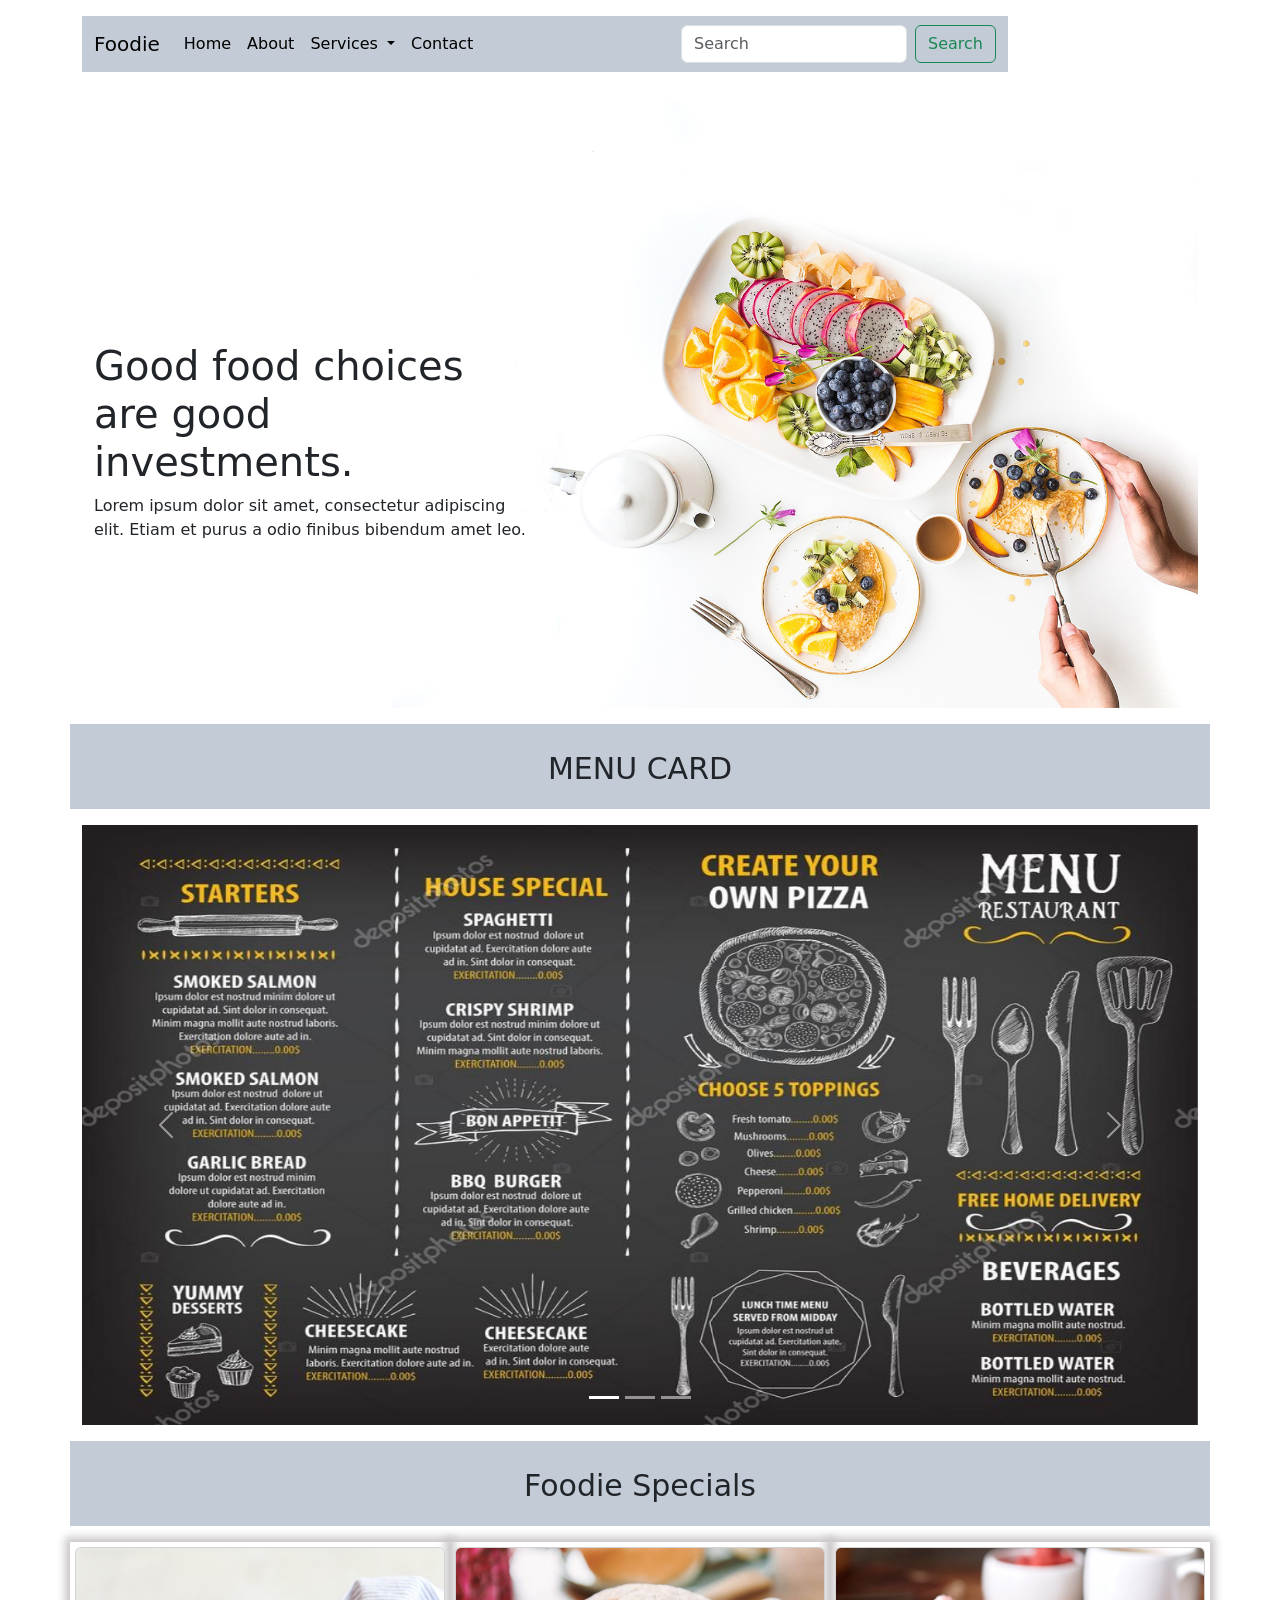
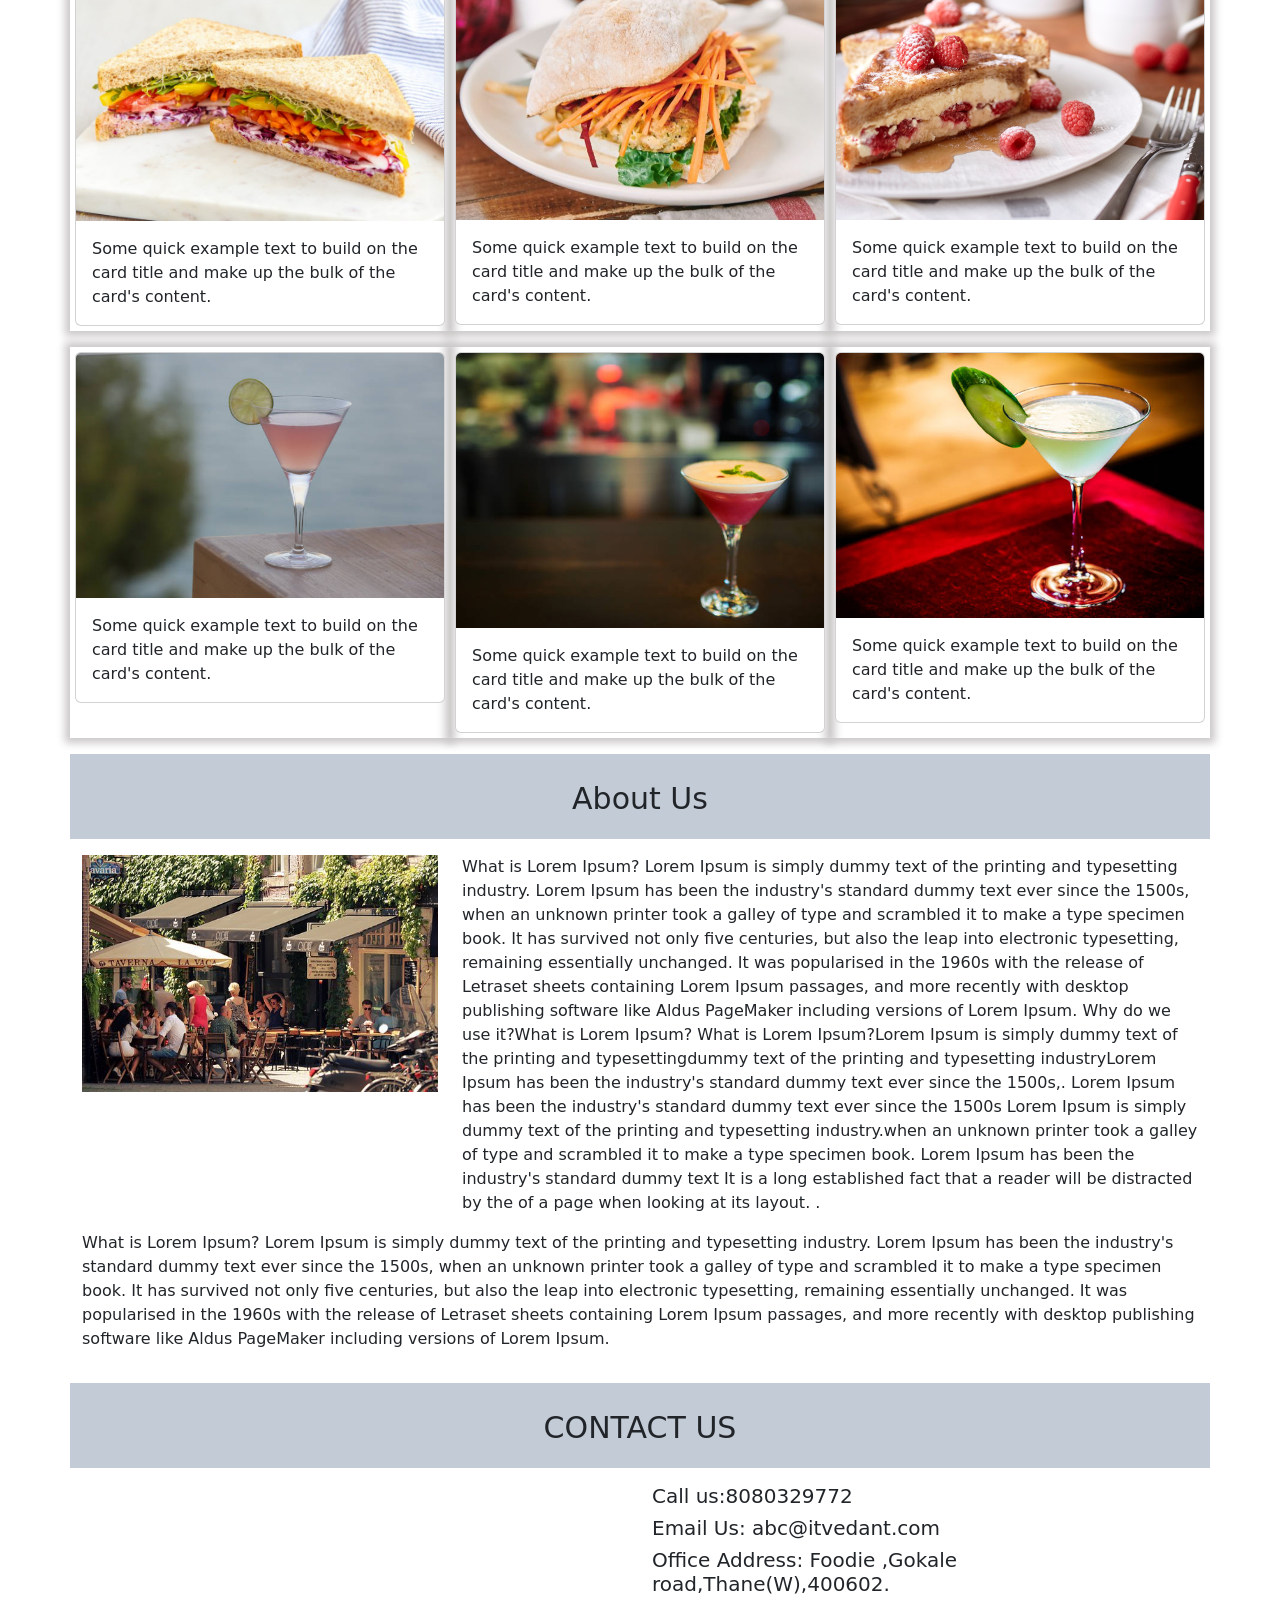
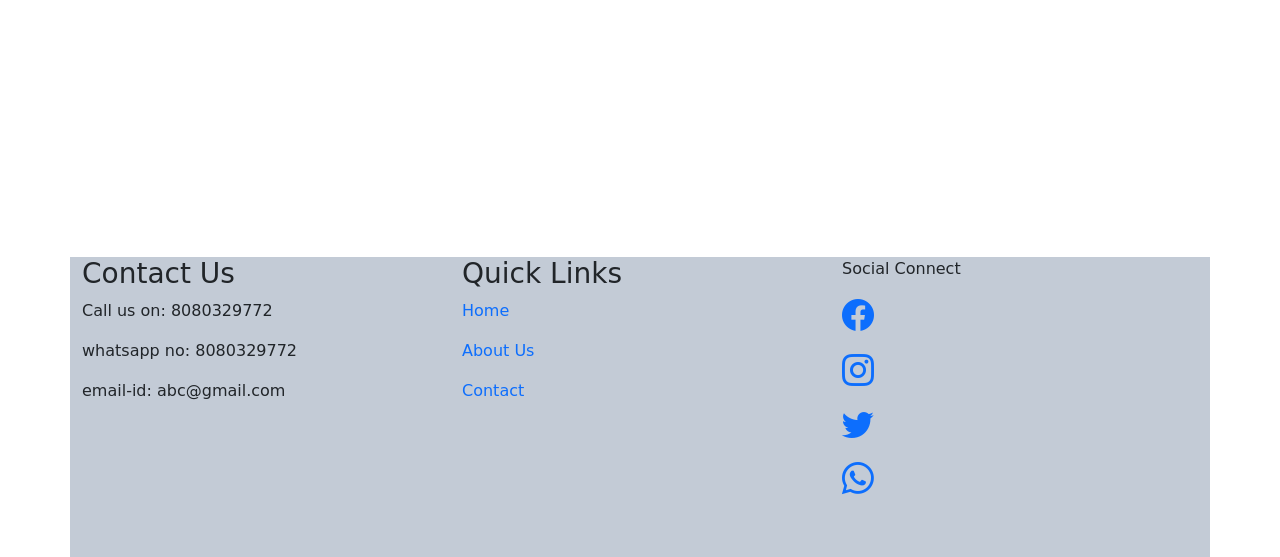
<file: index.html>
<!doctype html>
<html lang="en">
  <head>
    <!-- Required meta tags -->
    <meta charset="utf-8">
    <meta name="viewport" content="width=device-width, initial-scale=1">

    <!-- Bootstrap CSS -->
    <link href="https://cdn.jsdelivr.net/npm/bootstrap@5.1.3/dist/css/bootstrap.min.css" rel="stylesheet" integrity="sha384-1BmE4kWBq78iYhFldvKuhfTAU6auU8tT94WrHftjDbrCEXSU1oBoqyl2QvZ6jIW3" crossorigin="anonymous">
     <!---CDN icon--->
	 <link rel="stylesheet" href="https://cdn.jsdelivr.net/npm/bootstrap-icons@1.6.1/font/bootstrap-icons.css">
	 <link href="style.css" rel="stylesheet">
    <title>Portfolio</title>
  </head>
  <body>
    <div class="container">
	   <div class="row">
	  
	   <!---Nav Start--->
	       
	       <div class="col-md-10 mt-3">
			    <nav class="navbar navbar-expand-lg navbar-light " style="background-color:#c3cbd6">
				  <div class="container-fluid">
					<a class="navbar-brand" style="color:black;"href="index.html">Foodie</a>
					<button class="navbar-toggler" type="button" data-bs-toggle="collapse" data-bs-target="#navbarSupportedContent" aria-controls="navbarSupportedContent" aria-expanded="false" aria-label="Toggle navigation">
					  <span class="navbar-toggler-icon"></span>
	 				</button>
					<div class="collapse navbar-collapse" id="navbarSupportedContent">
					  <ul class="navbar-nav me-auto mb-2 mb-lg-0">
						<li class="nav-item">
						  <a class="nav-link active" aria-current="page" style="color:black;" href="index.html">Home</a>
						</li>
						<li class="nav-item">
						  <a class="nav-link" style="color:black;" href="about.html">About</a>
						</li>
						<li class="nav-item dropdown">
						  <a class="nav-link dropdown-toggle" style="color:black;" href="#" id="navbarDropdown" role="button" data-bs-toggle="dropdown" aria-expanded="false">
							Services
						  </a>
						  <ul class="dropdown-menu" aria-labelledby="navbarDropdown"><!----linked External  websites----->
							<li><a class="dropdown-item" href="https://foodnetwork.co.uk/starters-course/">Starters</a></li>
							<li><a class="dropdown-item" href="https://www.allrecipes.com/recipes/80/main-dish/">Main cource</a></li>
							<li><a class="dropdown-item" href="https://food.ndtv.com/recipes/desserts-recipes">Desserts</a></li>
							<li><a class="dropdown-item" href="https://www.starbucks.in/menu-list/drinks/Featured_Drinks">Drinks</a></li>
						  </ul>
						</li>
						<li class="nav-item">
						  <a class="nav-link active" style="color:black;" href="contact.html">Contact </a>
						</li>
					  </ul>
					  <form class="d-flex">
						<input class="form-control me-2" type="search" placeholder="Search" aria-label="Search">
						<button class="btn  btn-outline-success" type="submit">Search</button>
					  </form>   
					</div>
				  </div>
				</nav>
	       </div>
	   <!---Nav End--->
	    <!----about us---->
	   <section id="home">
    <div class="container-fluid px-0 top-banner">
      <div class="container">
        <div class="row">
          <div class="col-lg-5 col-md-6">
            <h1>Good food choices are good investments.</h1>
            <p>Lorem ipsum dolor sit amet, consectetur adipiscing elit. Etiam et purus a odio finibus bibendum amet leo.
            </p>
            
          </div>
        </div>
      </div>
    </div>
  </section>
	   <!----about is end--->
	    <!----Slider Title---->
	      <div class="col-md-12 mt-3 section">
            MENU CARD
	    </div>
	   <!----Slider Title End--->
	  
	            <div class="col-md-12 mt-3"><!---image slider Start--->
	                     <div id="carouselExampleIndicators" class="carousel slide" data-bs-ride="carousel">
						  <div class="carousel-indicators">
							<button type="button" data-bs-target="#carouselExampleIndicators" data-bs-slide-to="0" class="active" aria-current="true" aria-label="Slide 1"></button>
							<button type="button" data-bs-target="#carouselExampleIndicators" data-bs-slide-to="1" aria-label="Slide 2"></button>
							<button type="button" data-bs-target="#carouselExampleIndicators" data-bs-slide-to="2" aria-label="Slide 3"></button>
						  </div>
						  <div class="carousel-inner">
							<div class="carousel-item active">
							  <img src="asset//photo//4.jpg" height="600px" class="d-block w-100" alt="...">
							</div>
							<div class="carousel-item">
							  <img src="asset//photo//5.jpg" height="600px" class="d-block w-100" alt="...">
							</div>
							<div class="carousel-item">
							  <img src="asset//photo//6.jpg" height="600px" class="d-block w-100" alt="...">
							</div>
						  </div>
						  <button class="carousel-control-prev" type="button" data-bs-target="#carouselExampleIndicators" data-bs-slide="prev">
							<span class="carousel-control-prev-icon" aria-hidden="true"></span>
							<span class="visually-hidden">Previous</span>
						  </button>
						  <button class="carousel-control-next" type="button" data-bs-target="#carouselExampleIndicators" data-bs-slide="next">
							<span class="carousel-control-next-icon" aria-hidden="true"></span>
							<span class="visually-hidden">Next</span>
						  </button>
						</div>
	            </div><!---image slider end--->
	   <!----Card Title---->
	      <div class="col-md-12 mt-3 section">
            Foodie Specials
	    </div>
	   <!----Card Title End--->
		<!----Project cards open --->
				<div class="col-md-4 mt-3 cards ">
				    
					   <div class="card" style="width:100%;">
						  <img src="asset//photo//img-3.jpg" class="card-img-top" alt="...">
						  <div class="card-body">
							<p class="card-text">Some quick example text to build on the card title and make up the bulk of the card's content.</p>
						  </div>
						</div>
				</div>
				<div class="col-md-4 mt-3 cards">
				    
					   <div class="card" style="width:100%;">
						  <img src="asset//photo//img-4.jpg" class="card-img-top" alt="...">
						  <div class="card-body">
							<p class="card-text">Some quick example text to build on the card title and make up the bulk of the card's content.</p>
						  </div>
						</div>
				</div>
				<div class="col-md-4 mt-3 cards">
				    
					   <div class="card" style="width:100%;">
						  <img src="asset//photo//img-5.jpg" class="card-img-top" alt="...">
						  <div class="card-body">
							<p class="card-text">Some quick example text to build on the card title and make up the bulk of the card's content.</p>
						  </div>
						</div>
				</div>
				<div class="col-md-4 mt-3 cards">
				    
					   <div class="card" style="width:100%  height:400px;">
						  <img src="asset//photo//1.jpg" class="card-img-top" alt="...">
						  <div class="card-body">
							<p class="card-text">Some quick example text to build on the card title and make up the bulk of the card's content.</p>
						  </div>
						</div>
				</div>
				<div class="col-md-4 mt-3 cards">
				    
					   <div class="card" style="width:100% height:400px;">
						  <img src="asset//photo//2.jpg" class="card-img-top"  alt="...">
						  <div class="card-body">
							<p class="card-text">Some quick example text to build on the card title and make up the bulk of the card's content.</p>
						  </div>
						</div>
				</div>
				<div class="col-md-4 mt-3 cards">
				    
					   <div class="card" style="width:100% height:400px;">
						  <img src="asset//photo//3.jpg" class="card-img-top" alt="...">
						  <div class="card-body">
							<p class="card-text">Some quick example text to build on the card title and make up the bulk of the card's content.</p>
						  </div>
						</div>
				</div>
		<!----Project cards end --->
		<!----About Us Title---->
	      <div class="col-md-12 mt-3 section">
            About Us
	    </div>
	   <!----ABout Us  Title End--->
	   <!----About Us--->
	                <div class="col-md-4 mt-3 ">
		               <img src="asset//photo//cafe.jpg" class="card-img-top"  alt="...">
					</div>
					 <div class="col-md-8 mt-3 ">
					  <p> What is Lorem Ipsum?
                        Lorem Ipsum is simply dummy text of the printing and typesetting industry. Lorem Ipsum has been the industry's standard dummy text ever since the 1500s, when an unknown printer took a galley of type and scrambled it to make a type specimen book. It has survived not only five centuries, but also the leap into electronic typesetting, remaining essentially unchanged. It was popularised in the 1960s with the release of Letraset sheets containing Lorem Ipsum passages, and more recently with desktop publishing software like Aldus PageMaker including versions of Lorem Ipsum.
					    Why do we use it?What is Lorem Ipsum? What is Lorem Ipsum?Lorem Ipsum is simply  dummy text of the printing and typesettingdummy text of the printing and typesetting industryLorem Ipsum has been the industry's standard dummy text ever since the 1500s,. Lorem Ipsum has been the industry's standard dummy text ever since the 1500s  Lorem Ipsum is simply dummy text of the printing and typesetting industry.when an unknown printer took a galley of type and scrambled it to make a type specimen book.  Lorem Ipsum has been the industry's standard dummy text
                        It is a long established fact that a reader will be distracted by the  of a page when looking at its layout. .</p>
					</div>
					 <div class="col-md-12 ">
					  <p> What is Lorem Ipsum?
                        Lorem Ipsum is simply dummy text of the printing and typesetting industry. Lorem Ipsum has been the industry's standard dummy text ever since the 1500s, when an unknown printer took a galley of type and scrambled it to make a type specimen book. It has survived not only five centuries, but also the leap into electronic typesetting, remaining essentially unchanged. It was popularised in the 1960s with the release of Letraset sheets containing Lorem Ipsum passages, and more recently with desktop publishing software like Aldus PageMaker including versions of Lorem Ipsum.</p>
					 </div>
					  
					 
	   <!---About us end--->
	   
	   <!----Contact Us Title---->
	      <div class="col-md-12 mt-3 section">
            CONTACT US
	    </div>
	   <!----Contact Us  Title End--->
	   <!----Contact Us--->
	        <div class="col-md-6 mt-3">
	    <iframe src="https://www.google.com/maps/embed?pb=!1m18!1m12!1m3!1d114220.05304267553!2d72.85588437078384!3d19.149434245417037!2m3!1f0!2f0!3f0!3m2!1i1024!2i768!4f13.1!3m3!1m2!1s0x0%3A0x89ff617b4a6cbf6f!2sItvedant%20Education%20Pvt.%20Ltd%20-%20Thane!5e0!3m2!1sen!2sin!4v1631709119260!5m2!1sen!2sin" width="460" height="350" style="border:0;" allowfullscreen="" loading="lazy"></iframe>
    	</div>
		<div class="col-md-6 mt-3 ">
	
	    <H5> Call us:8080329772</h5>
		<H5> Email Us: abc@itvedant.com</h5>
		<H5> Office Address: Foodie ,Gokale road,Thane(W),400602.</h5>
	</div>
	   <!----ContactUs End --->
	   
		<!----Footer Start--->

			    <div class="col-md-4 mt-3 footer" style="  height:300px ">
				
				 
	            <h3>Contact Us</h3> 
				<p> Call us on: 8080329772</p>
				<p> whatsapp no: 8080329772</p>
				<p> email-id: abc@gmail.com</p>
				
				</div>
				
                <div class="col-md-4 mt-3 footer"style="height:300px">
			     	<h3>Quick Links </h3>
				   <p><a href="index.html" style="text-decoration:none"> Home</a></p>
                   <p><a href="about.html" style="text-decoration:none"> About Us</a></p>
                 
                   <p><a href="contact.html" style="text-decoration:none"> Contact</a></p>
				</div>
				
		        <div class="col-md-4 mt-3 footer" style="height:300px">  
				 Social Connect
				 <p><h2><a href="http://www.facebook.com"  target="_blank"><i class="bi bi-facebook"></i></a></h2></p>
				 <p><h2><a href="http://www.instagram.com"  target="_blank"><i class="bi bi-instagram"></i></a></h2></p>
				 <p><h2><a href="http://www.twitter" target="_blank"><i class="bi bi-twitter"></i></a></h2></p>
				 <p><h2><a href="http://www.whatsapp.com" target="_blank"><i class="bi bi-whatsapp"></i></a></h2></p>
				</div>
		    
		   	
		<!----Footer End--->
	   </div><!--- Row end--->
	</div><!--- container  end--->
    <script src="https://cdn.jsdelivr.net/npm/bootstrap@5.1.3/dist/js/bootstrap.bundle.min.js" integrity="sha384-ka7Sk0Gln4gmtz2MlQnikT1wXgYsOg+OMhuP+IlRH9sENBO0LRn5q+8nbTov4+1p" crossorigin="anonymous"></script>

   
  </body>
</html>
</file>
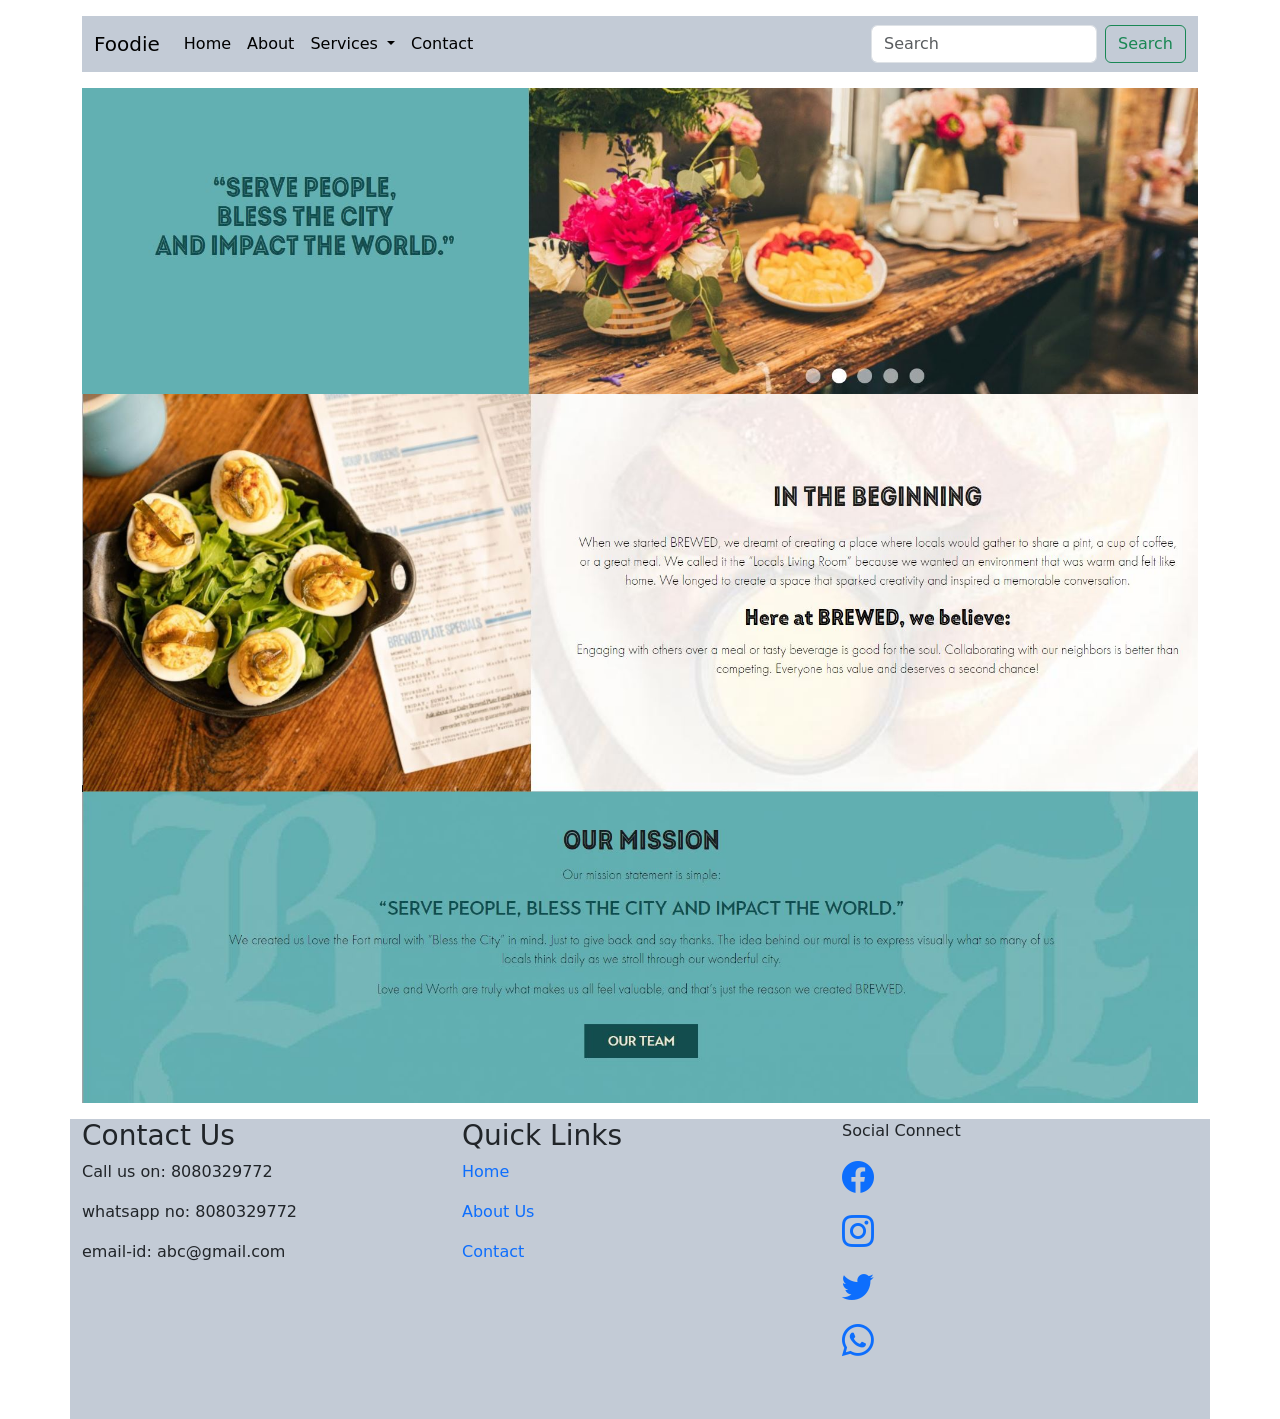
<file: about.html>
<!doctype html>
<html lang="en">
  <head>
    <!-- Required meta tags -->
    <meta charset="utf-8">
    <meta name="viewport" content="width=device-width, initial-scale=1">

    <!-- Bootstrap CSS -->
    <link href="https://cdn.jsdelivr.net/npm/bootstrap@5.1.3/dist/css/bootstrap.min.css" rel="stylesheet" integrity="sha384-1BmE4kWBq78iYhFldvKuhfTAU6auU8tT94WrHftjDbrCEXSU1oBoqyl2QvZ6jIW3" crossorigin="anonymous">
     <!---CDN icon--->
	 <link rel="stylesheet" href="https://cdn.jsdelivr.net/npm/bootstrap-icons@1.6.1/font/bootstrap-icons.css">
	 <link href="style.css" rel="stylesheet">
    <title>About</title>
  </head>
  <body>
    <div class="container">
	   <div class="row">
	  
	   <!---Nav Start--->
	       <div class="col-md-12 mt-3">
			    <nav class="navbar navbar-expand-lg navbar-light " style="background-color:#c3cbd6">
				  <div class="container-fluid">
					<a class="navbar-brand" style="color:black;"href="index.html">Foodie</a>
					<button class="navbar-toggler" type="button" data-bs-toggle="collapse" data-bs-target="#navbarSupportedContent" aria-controls="navbarSupportedContent" aria-expanded="false" aria-label="Toggle navigation">
					  <span class="navbar-toggler-icon"></span>
	 				</button>
					<div class="collapse navbar-collapse" id="navbarSupportedContent">
					  <ul class="navbar-nav me-auto mb-2 mb-lg-0">
						<li class="nav-item">
						  <a class="nav-link active" aria-current="page" style="color:black;" href="index.html">Home</a>
						</li>
						<li class="nav-item">
						  <a class="nav-link" style="color:black;" href="about.html">About</a>
						</li>
						<li class="nav-item dropdown">
						  <a class="nav-link dropdown-toggle" style="color:black;" href="#" id="navbarDropdown" role="button" data-bs-toggle="dropdown" aria-expanded="false">
							Services
						  </a>
						  <ul class="dropdown-menu" aria-labelledby="navbarDropdown">
							<li><a class="dropdown-item"  href="https://foodnetwork.co.uk/starters-course/">Starters</a></li>
							<li><a class="dropdown-item" href="https://www.allrecipes.com/recipes/80/main-dish/">Main cource</a></li>
							<li><a class="dropdown-item" href="https://food.ndtv.com/recipes/desserts-recipes">Desserts</a></li>
							<li><a class="dropdown-item" href="https://www.starbucks.in/menu-list/drinks/Featured_Drinks">Drinks</a></li>
						  </ul>
						</li>
						<li class="nav-item">
						  <a class="nav-link active" style="color:black;" href="contact.html">Contact </a>
						</li>
					  </ul>
					  <form class="d-flex">
						<input class="form-control me-2" type="search" placeholder="Search" aria-label="Search">
						<button class="btn  btn-outline-success" type="submit">Search</button>
					  </form>   
					</div>
				  </div>
				</nav>
	       </div>
	   <!---Nav End--->
	   <!---about start--->
	   <div class="col-md-12 mt-3 " >
	   <img src="asset//photo//ab1.JPG" width="100%">
	   </div>
	    <div class="col-md-12 " >
	   <img src="asset//photo//ab2.JPG" width="100%">
	   </div>
	    <div class="col-md-12 " >
	   <img src="asset//photo//ab3.JPG" width="100%">
	   </div>
	   
	   
	   <!---about end----->
	 
		<!----Footer Start--->

			    <div class="col-md-4 mt-3 footer" style="  height:300px ">
				
				 
	            <h3>Contact Us</h3> 
				<p> Call us on: 8080329772</p>
				<p> whatsapp no: 8080329772</p>
				<p> email-id: abc@gmail.com</p>
				
				</div>
				
                <div class="col-md-4 mt-3 footer"style="height:300px">
			     	<h3>Quick Links </h3>
				   <p><a href="index.html" style="text-decoration:none"> Home</a></p>
                   <p><a href="about.html" style="text-decoration:none"> About Us</a></p>
                   
                   <p><a href="contact.html" style="text-decoration:none"> Contact</a></p>
				</div>
				
		        <div class="col-md-4 mt-3 footer" style="height:300px">  
				 Social Connect
				 <p><h2><a href="http://www.facebook.com"  target="_blank"><i class="bi bi-facebook"></i></a></h2></p>
				 <p><h2><a href="http://www.instagram.com"  target="_blank"><i class="bi bi-instagram"></i></a></h2></p>
				 <p><h2><a href="http://www.twitter.com" target="_blank"><i class="bi bi-twitter"></i></a></h2></p>
				 <p><h2><a href="http://www.whatsapp.com" target="_blank"><i class="bi bi-whatsapp"></i></a></h2></p>
				</div>
		    
		   	
		<!----Footer End--->
	   </div><!--- Row end--->
	</div><!--- container  end--->
    <script src="https://cdn.jsdelivr.net/npm/bootstrap@5.1.3/dist/js/bootstrap.bundle.min.js" integrity="sha384-ka7Sk0Gln4gmtz2MlQnikT1wXgYsOg+OMhuP+IlRH9sENBO0LRn5q+8nbTov4+1p" crossorigin="anonymous"></script>

   
  </body>
</html>
</file>
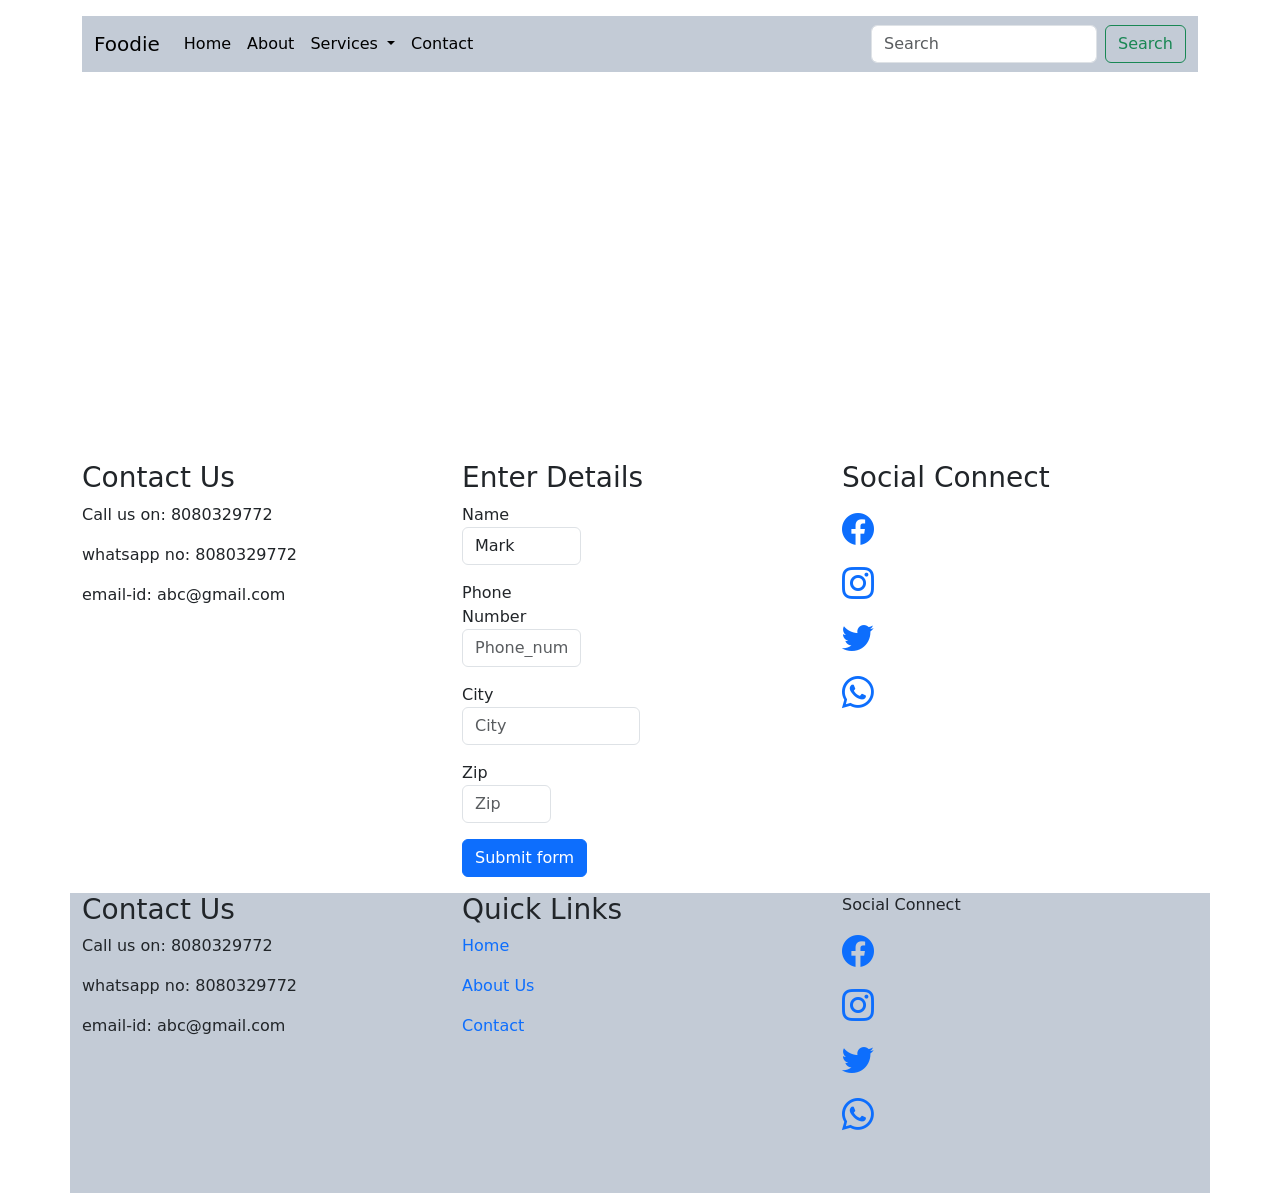
<file: contact.html>
<!doctype html>
<html lang="en">
  <head>
    <!-- Required meta tags -->
    <meta charset="utf-8">
    <meta name="viewport" content="width=device-width, initial-scale=1">

    <!-- Bootstrap CSS -->
    <link href="https://cdn.jsdelivr.net/npm/bootstrap@5.1.3/dist/css/bootstrap.min.css" rel="stylesheet" integrity="sha384-1BmE4kWBq78iYhFldvKuhfTAU6auU8tT94WrHftjDbrCEXSU1oBoqyl2QvZ6jIW3" crossorigin="anonymous">
     <!---CDN icon--->
	 <link rel="stylesheet" href="https://cdn.jsdelivr.net/npm/bootstrap-icons@1.6.1/font/bootstrap-icons.css">
	 <link href="style.css" rel="stylesheet">
    <title>Portfolio</title>
  </head>
  <body>
    <div class="container">
	   <div class="row">
	  
	   <!---Nav Start--->
	       <div class="col-md-12 mt-3">
			    <nav class="navbar navbar-expand-lg navbar-light " style="background-color:#c3cbd6">
				  <div class="container-fluid">
					<a class="navbar-brand" style="color:black;"href="index.html">Foodie</a>
					<button class="navbar-toggler" type="button" data-bs-toggle="collapse" data-bs-target="#navbarSupportedContent" aria-controls="navbarSupportedContent" aria-expanded="false" aria-label="Toggle navigation">
					  <span class="navbar-toggler-icon"></span>
	 				</button>
					<div class="collapse navbar-collapse" id="navbarSupportedContent">
					  <ul class="navbar-nav me-auto mb-2 mb-lg-0">
						<li class="nav-item">
						  <a class="nav-link active" aria-current="page" style="color:black;" href="index.html">Home</a>
						</li>
						<li class="nav-item">
						  <a class="nav-link" style="color:black;" href="about.html">About</a>
						</li>
						<li class="nav-item dropdown">
						  <a class="nav-link dropdown-toggle" style="color:black;" href="#" id="navbarDropdown" role="button" data-bs-toggle="dropdown" aria-expanded="false">
							Services
						  </a>
						  <ul class="dropdown-menu" aria-labelledby="navbarDropdown"><!----linked External  websites----->
							<li><a class="dropdown-item" href="https://foodnetwork.co.uk/starters-course/">Starters</a></li>
							<li><a class="dropdown-item" href="https://www.allrecipes.com/recipes/80/main-dish/">Main cource</a></li>
							<li><a class="dropdown-item" href="https://food.ndtv.com/recipes/desserts-recipes">Desserts</a></li>
							<li><a class="dropdown-item" href="https://www.starbucks.in/menu-list/drinks/Featured_Drinks">Drinks</a></li>
						  </ul>
						</li>
						<li class="nav-item">
						  <a class="nav-link active" style="color:black;" href="contact.html">Contact </a>
						</li>
					  </ul>
					  <form class="d-flex">
						<input class="form-control me-2" type="search" placeholder="Search" aria-label="Search">
						<button class="btn  btn-outline-success" type="submit">Search</button>
					  </form>   
					</div>
				  </div>
				</nav>
	       </div>
	   <!---Nav End--->
	  <!-----contact us---->
	  <div class="col-md-12 mt-3">
	  <iframe src="https://www.google.com/maps/embed?pb=!1m18!1m12!1m3!1d114220.05304267553!2d72.85588437078384!3d19.149434245417037!2m3!1f0!2f0!3f0!3m2!1i1024!2i768!4f13.1!3m3!1m2!1s0x0%3A0x89ff617b4a6cbf6f!2sItvedant%20Education%20Pvt.%20Ltd%20-%20Thane!5e0!3m2!1sen!2sin!4v1631709119260!5m2!1sen!2sin" width="100%" height="350" style="border:0;" allowfullscreen="" loading="lazy"></iframe>
	  </div>
	  <!----info---->
	  <div class="col-md-4 mt-3">	
	  
	            <h3>Contact Us</h3> 
				<p> Call us on: 8080329772</p>
				<p> whatsapp no: 8080329772</p>
				<p> email-id: abc@gmail.com</p>
				
	  </div>
	  <!----info end--->
	  	 
	           
	  <!----form start--->
	       <div class="col-md-4 mt-3">	
		   <h3> Enter Details</h3>
						  <form class="needs-validation" novalidate>
					  <div class="form-row">
						<div class="col-md-4 mb-3">
						  <label for="validationCustom01">Name</label>
						  <input type="text" class="form-control" id="validationCustom01" placeholder="First name" value="Mark" required>
						  <div class="valid-feedback">
							Looks good!
						  </div>
						  
						</div>
						<div class="col-md-4 mb-3">
						  <label for="validationCustom02">Phone Number</label>
						  <input type="text" class="form-control" id="validationCustom02" placeholder="Phone_number" value="" required>
						  <div class="valid-feedback">
							Looks good!
						  </div>
						</div>
						
					  </div>
					  <div class="form-row">
						<div class="col-md-6 mb-3">
						  <label for="validationCustom03">City</label>
						  <input type="text" class="form-control" id="validationCustom03" placeholder="City" required>
						  <div class="invalid-feedback">
							Please provide a valid city.
						  </div>
						</div>

						<div class="col-md-3 mb-3">
						  <label for="validationCustom05">Zip</label>
						  <input type="text" class="form-control" id="validationCustom05" placeholder="Zip" required>
						  <div class="invalid-feedback">
							Please provide a valid zip.
						  </div>
						</div>
					  </div>
					  
					  <button class="btn btn-primary" type="submit">Submit form</button>
					</form>

					<script>

					(function() {
					  'use strict';
					  window.addEventListener('load', function() {
					   
						var forms = document.getElementsByClassName('needs-validation');
					   
						var validation = Array.prototype.filter.call(forms, function(form) {
						  form.addEventListener('submit', function(event) {
							if (form.checkValidity() === false) {
							  event.preventDefault();
							  event.stopPropagation();
							}
							form.classList.add('was-validated');
						  }, false);
						});
					  }, false);
					})();
					</script>
			</div>
	  <!---form end---->
	  <!---social links-->
	   <div class="col-md-4 mt-3 "style="height:300px">
			     <h3> Social Connect</h3>
				 <p><h2><a href="http://www.facebook.com"  target="_blank"><i class="bi bi-facebook"></i></a></h2></p>
				 <p><h2><a href="http://www.instagram.com"  target="_blank"><i class="bi bi-instagram"></i></a></h2></p>
				 <p><h2><a href="http://www.twitter" target="_blank"><i class="bi bi-twitter"></i></a></h2></p>
				 <p><h2><a href="http://www.whatsapp.com" target="_blank"><i class="bi bi-whatsapp"></i></a></h2></p>
				</div>
	  <!---social linksend --->
	  <!-----contact us end---->
	  
	   
		<!----Footer Start--->

			    <div class="col-md-4 mt-3 footer" style="  height:300px ">
				
				 
	            <h3>Contact Us</h3> 
				<p> Call us on: 8080329772</p>
				<p> whatsapp no: 8080329772</p>
				<p> email-id: abc@gmail.com</p>
				
				</div>
				
                <div class="col-md-4 mt-3 footer"style="height:300px">
			     	<h3>Quick Links </h3>
				   <p><a href="index.html" style="text-decoration:none"> Home</a></p>
                   <p><a href="about.html" style="text-decoration:none"> About Us</a></p>
                   
                   <p><a href="contact.html" style="text-decoration:none"> Contact</a></p>
				</div>
				
		        <div class="col-md-4 mt-3 footer" style="height:300px">  
				 Social Connect
				 <p><h2><a href="http://www.facebook.com"  target="_blank"><i class="bi bi-facebook"></i></a></h2></p>
				 <p><h2><a href="http://www.instagram.com"  target="_blank"><i class="bi bi-instagram"></i></a></h2></p>
				 <p><h2><a href="http://www.twitter" target="_blank"><i class="bi bi-twitter"></i></a></h2></p>
				 <p><h2><a href="http://www.whatsapp.com" target="_blank"><i class="bi bi-whatsapp"></i></a></h2></p>
				</div>
		    
		   	
		<!----Footer End--->
	   </div><!--- Row end--->
	</div><!--- container  end--->
    <script src="https://cdn.jsdelivr.net/npm/bootstrap@5.1.3/dist/js/bootstrap.bundle.min.js" integrity="sha384-ka7Sk0Gln4gmtz2MlQnikT1wXgYsOg+OMhuP+IlRH9sENBO0LRn5q+8nbTov4+1p" crossorigin="anonymous"></script>

   
  </body>
</html>
</file>
<file: style.css>
.section{
	 
	 margin-top: 10px;
	text-align:center;
	height:85px;
	font-size:30px;
	background-color:#c3cbd6;
	padding-top:22px;
	color:whitw;
}
.top-banner{
  width:100%;
  background: url('asset//photo//bg-1.jpg') no-repeat center;
  background-size:cover;
  padding:16.875rem 0 9.375rem;
}
.cards{
	margin-top:20px;
	box-shadow:0px 0px 8px 5px #CAC7C7;
	padding:5px;
	transition-property: transform;
	transition-duration:1s;
}
.cards:hover{
	transform:scale(1.05);
}
.footer{
		background-color:#c3cbd6;
}
</file>
